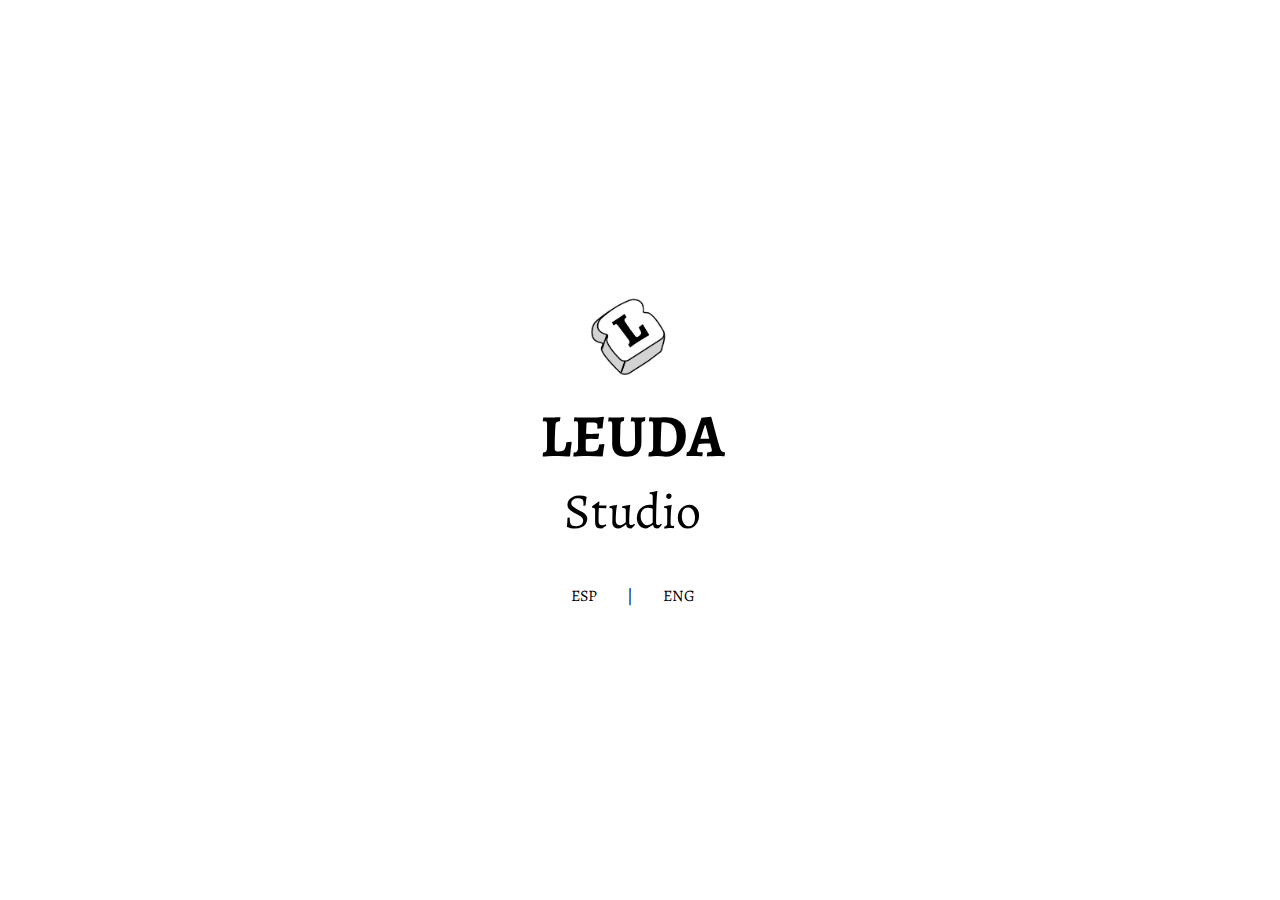
<file: index.html>
<!DOCTYPE html>
<html lang="en">
  <head>
    <meta charset="UTF-8" />
    <meta name="viewport" content="width=device-width, initial-scale=1.0" />
    <link rel="stylesheet" href="./css/opening.css" />
    <title>Leuda Inicio</title>
  </head>

  <body>
    <div class="container">
      <img
        src="./imagenes/Logo.jpg"
        alt="Centered Image"
        class="centered-image"
      />
      <div class="titles">
        <h1>LEUDA</h1>
        <h2>Studio</h2>
      </div>

      <div class="containerlanguages">
        <a href="#">ESP</a>
        <!-- <a href="./paginas/main_Spa.html">ESP</a> -->
        <p>|</p>
        <a href="#">ENG</a>
        <!--  <a href="./paginas/main_Eng.html">ENG</a> -->
      </div>
    </div>
  </body>
</html>
</file>
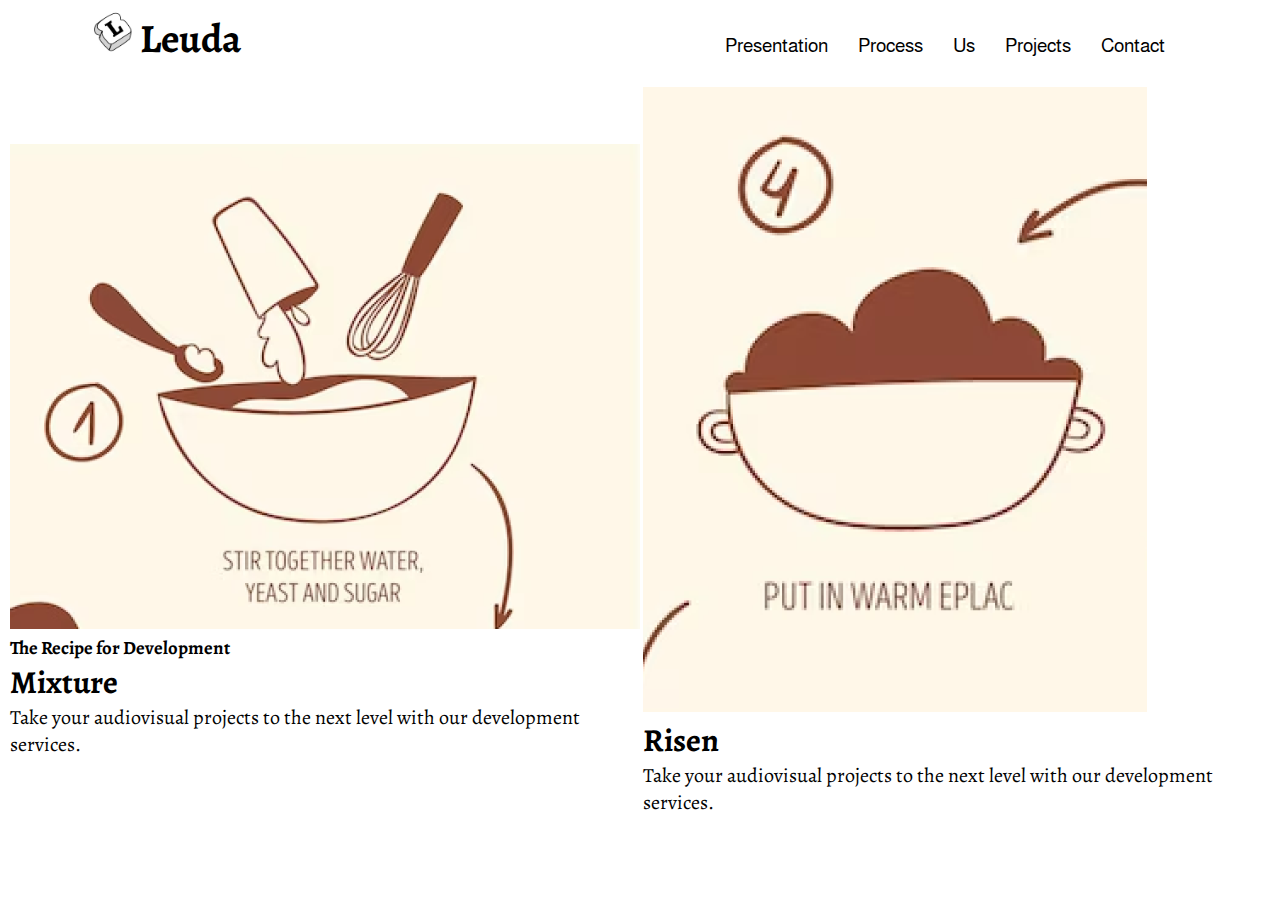
<file: paginas/proces.html>
<!DOCTYPE html>
<html lang="en">

<head>
    <meta charset="UTF-8">
    <meta name="viewport" content="width=device-width, initial-scale=1.0">
    <link rel="stylesheet" href="../css/main.css">
    <title>Leuda Inicio</title>
</head>

<body class="body-main">
      <!--Encabezado-->
      <nav class="navigation-content">
    <div id="head">
        <a href="#" title="Go Home" id="logo"><img src="../imagenes/Logo.jpg" alt="Logo"></a>
        <h1><a href="#" title="Go Home">Leuda</a></h1>
      </div>

      <div id="navigation">
        <ul>
            <li><a href="">Presentation</a></li>
            <li><a href="" >Process</a></li>
            <li><a href="" >Us</a></li>
            <li><a href="" >Projects</a></li>
            <li><a href="">Contact</a></li>
        </ul>
      </div>
    </nav>
        <!--Cuerpo-->
    <div class="section">
      
        <!--1er bloque-->
        <div id="1ro">
          <div class="block">
            <img src="../imagenes/mezcla.png "
            alt="Centered Image" class="centered-image">
            <h3>The Recipe for Development</h3>
          <h1>Mixture</h1>
          <p>
            Take your audiovisual projects to the next level with our development services.
          </p>
        </div>
      </div>

        <!--2do bloque-->
        <div id="2do">
          <div class="block">
            <img src="../imagenes/leudado.png "
            alt="Centered Image" class="centered-image">
          <h1>Risen</h1>
          <p>Take your audiovisual projects to the next level with our development services.</p>
        </div>
      </div>
        <!--3er bloque-->
        
      </div>

    </div>
</body>

</html>
</file>
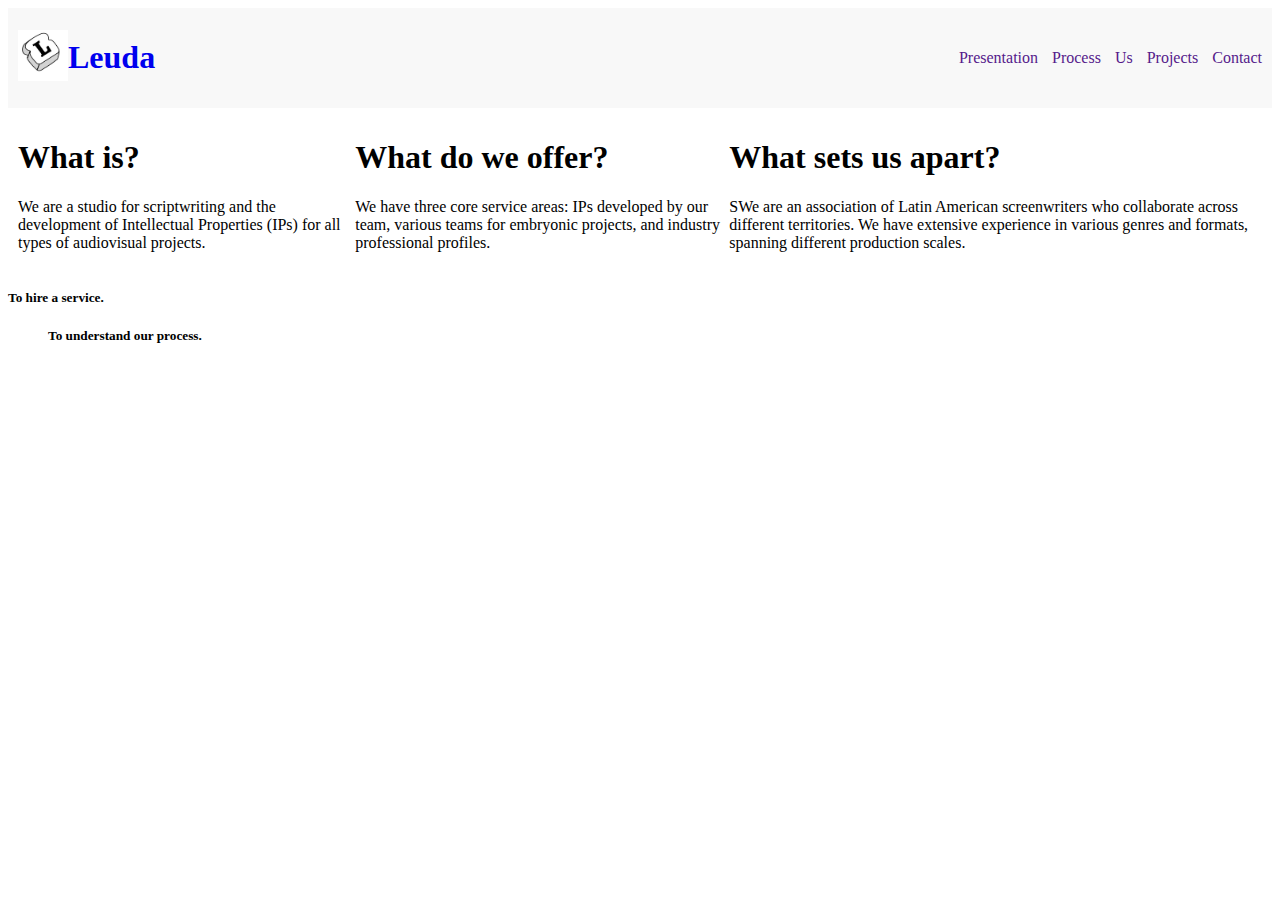
<file: Leuda/paginas/main_Eng.html>
<!DOCTYPE html>
<html lang="en">

<head>
    <meta charset="UTF-8">
    <meta name="viewport" content="width=device-width, initial-scale=1.0">
    <link rel="stylesheet" href="../css/main.css">
    <title>Leuda Main</title>
</head>

<body class="body-main">
      <!--Encabezado-->
      <nav class="navigation-content">
    <div id="head">
        <a href="#" title="Go Home" id="logo"><img src="../imagenes/Logo.jpg" alt="Logo"></a>
        <h1><a href="#" title="Go Home">Leuda</a></h1>
      </div>

      <div id="navigation">
        <ul>
          <li><a href="">Presentation</a></li>
          <li><a href="" >Process</a></li>
          <li><a href="" >Us</a></li>
          <li><a href="" >Projects</a></li>
          <li><a href="">Contact</a></li>
        </ul>
      </div>
    </nav>
        <!--Cuerpo-->
    <div class="section">
      
        <!--1er bloque-->
        <div id="1ro">
          <div class="block">
          <h1>What is?</h1>
          <p>
            We are a studio for scriptwriting and the development of Intellectual Properties (IPs) for all types of audiovisual projects.
          </p>
        </div>
      </div>
        <!--2do bloque-->
        <div id="2do">
          <div class="block">
          <h1>What do we offer?</h1>
          <p>We have three core service areas:
             IPs developed by our team, various teams for embryonic projects, and industry professional profiles.</p>
        </div>
      </div>
        <!--3er bloque-->
        <div id="3ro">
          <div class="block">
          <h1>What sets us apart?</h1>
          <p>
            SWe are an association of Latin American screenwriters who collaborate across different territories.
             We have extensive experience in various genres and formats, spanning different production scales.
          </p>
        </div>
      </div>

    </div>

    <div id="footer">
      <div id="left">
        <h5 href="#">To hire a service.</h5>
      </div>

      <dir id="right">
        <h5 href="#">To understand our process.</h5>
      </dir>
    </div>
</body>

</html>
</file>
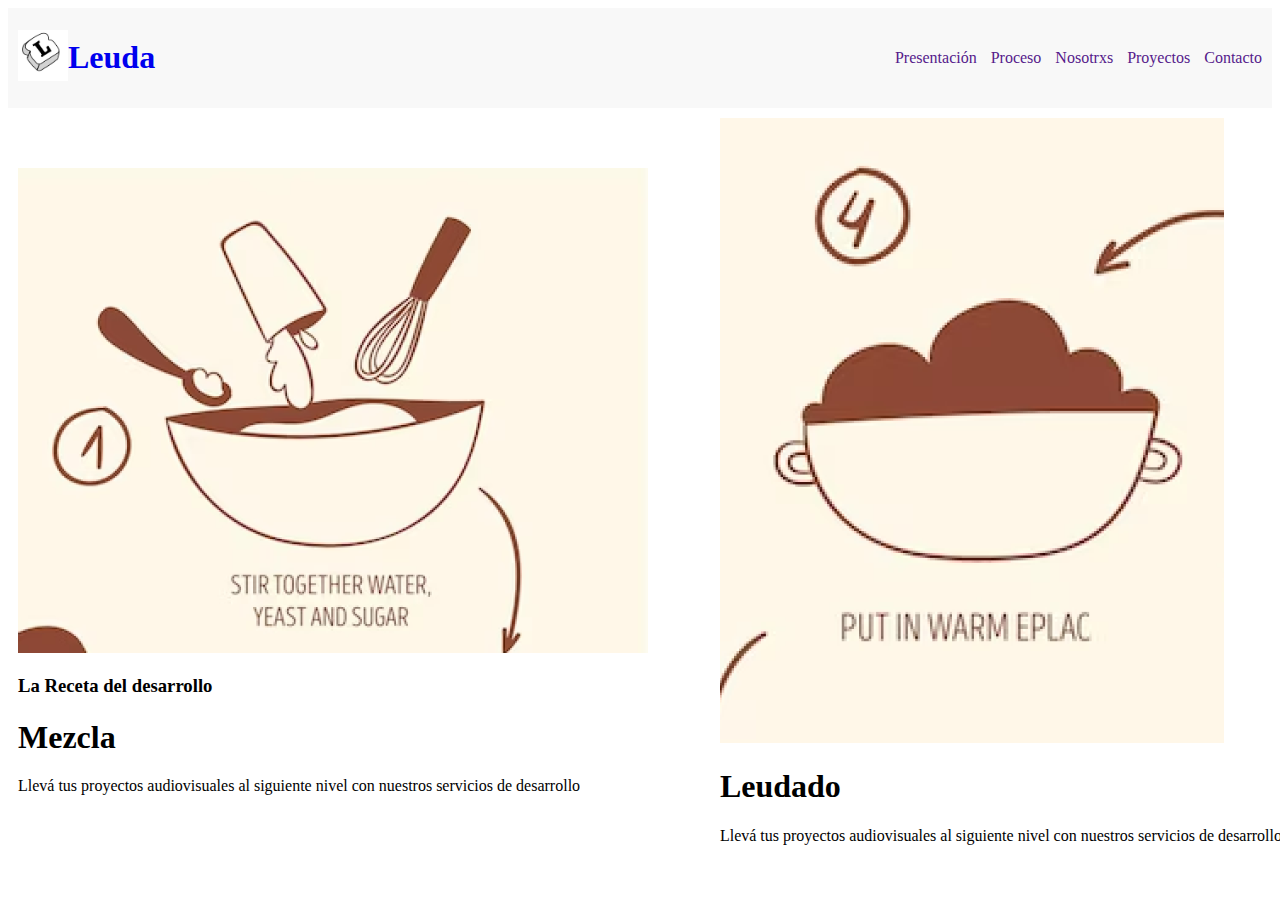
<file: Leuda/paginas/proceso.html>
<!DOCTYPE html>
<html lang="en">

<head>
    <meta charset="UTF-8">
    <meta name="viewport" content="width=device-width, initial-scale=1.0">
    <link rel="stylesheet" href="../css/main.css">
    <title>Leuda Inicio</title>
</head>

<body class="body-main">
      <!--Encabezado-->
      <nav class="navigation-content">
    <div id="head">
        <a href="#" title="Go Home" id="logo"><img src="../imagenes/Logo.jpg" alt="Logo"></a>
        <h1><a href="#" title="Go Home">Leuda</a></h1>
      </div>

      <div id="navigation">
        <ul>
          <li><a href="">Presentación</a></li>
          <li><a href="" >Proceso</a></li>
          <li><a href="" >Nosotrxs</a></li>
          <li><a href="" >Proyectos</a></li>
          <li><a href="">Contacto</a></li>
        </ul>
      </div>
    </nav>
        <!--Cuerpo-->
    <div class="section">
      
        <!--1er bloque-->
        <div id="1ro">
          <div class="block">
            <img src="../imagenes/mezcla.png "
            alt="Centered Image" class="centered-image">
            <h3>La Receta del desarrollo</h3>
          <h1>Mezcla</h1>
          <p>
            Llevá tus proyectos audiovisuales al siguiente nivel con nuestros servicios de desarrollo
          </p>
        </div>
      </div>

        <!--2do bloque-->
        <div id="2do">
          <div class="block">
            <img src="../imagenes/leudado.png "
            alt="Centered Image" class="centered-image">
          <h1>Leudado</h1>
          <p>Llevá tus proyectos audiovisuales al siguiente nivel con nuestros servicios de desarrollo</p>
        </div>
      </div>
        <!--3er bloque-->
        
      </div>

    </div>
</body>

</html>
</file>
<file: css/opening.css>
/* Set a background color or background image for the body */
@import url('https://fonts.googleapis.com/css2?family=Alegreya:wght@400;800&display=swap');

:root {
  /* Colors */
  --white: #ffffff;
  --blue-strong: #021963;
  --color-text: #0000002c;
  --color-p: #000000;
  --contact: rgb(0, 98, 255);

}

*,
*::before,
*::after {
  box-sizing: border-box;
}

* {
  margin: 0;
}

html {
  scrollbar-gutter: stable;
}

/* Set core root defaults */
html:focus-within {
  scroll-behavior: smooth;
}

body {
  font-family: 'Alegreya', serif;
  display: inline-block;
  height: 100vh;
  /* Optional: Make the container full viewport height */
  width: 100%;
}

img {
  max-width: 100px;
}

.container {
  display: flex;
  justify-content: center;
  /* Horizontally center the content */
  align-items: center;
  /* Vertically center the content */
  flex-direction: column;
  overflow-y: hidden;
  height: 100%;

}

.containerlanguages {
  display: flex;
  align-items: center;
  gap: 30px;
  justify-content: center;

}

.titles {
  margin-bottom: 40px;
}

.title {
  font-weight: 800;
}

h1 {
  font-size: 60px;
  padding-top: 0;
  padding-bottom: 0;
}

h2 {
  font-size: 50px;
  font-weight: 200;
  text-align: center;
}

a {
  font-weight: 400;
  text-decoration: none;
  color: #000000;
  text-align: center;
}

a:visited {
  color: #000000;
}
</file>
<file: css/main.css>
@import url('https://fonts.googleapis.com/css2?family=Alegreya:wght@400;800&display=swap');
@import url('https://fonts.googleapis.com/css2?family=Almarai&display=swap');


:root {
    /* Colors */
    --white: #ffffff;
    --blue-strong: #021963;
    --color-text: #0000002c;
    --color-p: #000000;
    --contact: rgb(0, 98, 255);

    a {
        text-decoration: none;
    }

}

*,
*::before,
*::after {
    box-sizing: border-box;
}

* {
    margin: 0;
}

html {
    scrollbar-gutter: stable;
    background-color: var(--white)
}

/* Set core root defaults */
html:focus-within {
    scroll-behavior: smooth;
}


body {
    font-family: 'Alegreya', serif;

}

h2 {
    font-size: 60px;
}

p {
    font-size: 20px;
}

body-main {


    /* Change to your desired background color */
    /* Use background-image:url('your-image-url.jpg'); for a background image */
    background-size: cover;
    background-position: center;
    /* Ensure the body covers the entire viewport height */
    display: flex;
    justify-content: center;
    height: 100vh;
}

.section {
    display: flex;
    justify-content: space-between;
    /* This will space the blocks evenly along the horizontal axis */
    align-items: center;
    /* Optional: Make the container full viewport height */
    width: 100%;
    margin: 10px;
    flex-direction: row;

}


.navigation-content {
    background-color: var(--white);
    width: 100%;
    display: flex;
    justify-content: space-between;
    align-items: last baseline;
    padding: 0 80px;

    @media screen and (max-width: 768px) {
        padding: 0 20px;

    }


}

#head {
    text-align: left;
    display: flex;
    justify-content: center;
    align-items: center;
    margin: 10px;
    /* Add margin to create space between the header and the top edge */

}


h1 a {
    text-decoration: none;
    color: #000000;
    font-size: 40px;

}

h1 a:visited {
    color: #000000;
}

#logo img {
    max-width: 50px;
    /* Adjust the size of the logo */
    /* Add some spacing between the logo and h1 */
}

.title {
    padding-top: 13px;
}

#navigation {
    text-align: right;
    margin: 10px;

    /* Add margin to create space between the navigation and the top edge */
    @media screen and (max-width: 768px) {
        display: none;

    }
}

#navigation ul {
    list-style-type: none;
    padding: 0;
    display: flex;
    gap: 20px;
}

#navigation ul li {
    display: inline;
    margin-right: 10px;
}




#navigation ul li a {
    text-decoration: none;
    color: #000000;
    font-size: 1.2rem;
    font-family: 'Almarai', sans-serif;


}

#navigation ul li a:hover {
    border-bottom: 1px solid black;

}

#navigation ul li a:visited {

    color: #000000;

}



/**** section abuout us *****/


.section-about-us-leuda {
    padding: 0 80px;
    width: 100%;
    height: auto;
    max-width: 1300px;
    margin: 250px auto 160px;
    display: flex;
    justify-content: space-between;
    align-items: center;

    @media screen and (max-width: 768px) {
        flex-direction: column;
        padding: 0 30px;
        margin: 180px auto 80px;
    }

}

.section-about-us-left-leuda {
    width: 60%;
    display: flex;
    justify-content: center;
    flex-direction: column;

    @media screen and (max-width: 768px) {
        width: 100%;
        align-items: center;
        text-align: center;

    }
}

.section-about-us-left-leuda h2 {
    font-size: clamp(3rem, 3vw + 1rem, 6rem);

}





.section-about-us-left-leuda p {
    max-width: 75%;
    margin-top: 40px;
    font-size: 1.5rem;
    color: rgba(0, 0, 0, 0.5);

    @media screen and (max-width: 768px) {
        max-width: 100%;
    }
}


/**** section abuout us *****/


.section-about-us-right-leuda {
    width: 40%;
    display: flex;
    justify-content: center;
    align-items: center;

    @media screen and (max-width: 768px) {
        width: 100%;
        margin-top: 30px;

    }
}

.teclado {
    width: 300px;
    height: 264px;
}

.mezcla {
    width: 315px;
    height: 293px;
}

.leudado {
    width: 315px;
    height: 293px;
    display: flex;
}


.section-about-us-left,
.section-about-us-right {
    width: 50%;
    display: flex;
    justify-content: center;
    align-items: flex-start;
    flex-direction: column;
    padding: 20px;

}

.section-about-us-left {
    background-color: white;
    display: flex;
    justify-content: center;
    align-items: flex-start;
    flex-direction: column;

}

.section-about-us-right {
    background-color: white;
    display: flex;
    justify-content: center;
    align-items: center;
}



/*****offer*****/


.section-offer {
    width: 100%;
    height: auto;
    margin: 160px auto;
    display: flex;
    padding: 0 80px;
    text-align: right;
    max-width: 1300px;

    @media screen and (max-width: 768px) {
        padding: 0 30px;
        margin: 80px auto;

    }

}


.section-offer-left {
    width: 45%;

    @media screen and (max-width: 768px) {
        width: 0%;

    }

}

.section-differences-left,
.section-offer-right {
    width: 55%;

    @media screen and (max-width: 768px) {
        width: 100%;

    }

}

.section-differences-left h2,
.section-offer-right h2 {
    font-size: clamp(3rem, 3vw + 1rem, 6rem);

    @media screen and (max-width: 768px) {
        text-align: center;

    }
}

.section-differences-left p,
.section-offer-right p {
    margin-top: 40px;
    font-size: 1.5rem;
    color: rgba(0, 0, 0, 0.5);

    @media screen and (max-width: 768px) {
        text-align: center;

    }


}







/*****differences*****/


.section-differences {
    width: 100%;
    height: auto;
    margin: 160px auto;
    display: flex;
    padding: 0 80px;
    text-align: left;
    max-width: 1300px;

    @media screen and (max-width: 768px) {
        padding: 0 30px;
        margin: 80px auto;

    }

}







/*****footer*****/

.section-footer {
    width: 100%;
    display: flex;
    max-width: 1300px;
    margin: 0 auto;
    justify-content: space-between;


    margin: 160px auto;

    padding: 0 80px;


    @media screen and (max-width: 768px) {
        padding: 0 30px;
        margin: 80px auto;

    }

    @media screen and (max-width: 475px) {
        flex-direction: column;
        justify-content: center;
        align-items: center;
        gap: 20px;

    }
}

.section-footer-right .section-footer-left {
    width: 100%;
    display: flex;
    justify-content: center;
    align-items: center;
}


.section-footer-right a,
.section-footer-left a {
    font-size: 1.5rem;
    color: #000000;
    font-weight: 700;
    text-decoration: none;
}





/**********************header***************************/
/*******************************************************/
header {
    z-index: 999;
    position: fixed;
    top: 0;
    left: 0;
    width: 100%;
    display: flex;
    justify-content: space-between;
    align-items: last baseline;
    padding: 0 80px;
    transition: 0.6s;
    background-color: transparent;
    color: var(--blue-strong);

    @media screen and (max-width: 1060px) {
        padding: 0 30px;
    }
}




header.sticky {
    box-shadow: 3px 10px 17px -10px rgba(58, 58, 58, 0.233);
    padding: 0 80px;
    background-color: whitesmoke;
    display: flex;
    align-items: last baseline;
    ;

    @media screen and (max-width: 1060px) {
        padding: 0 30px;
    }


}

header a {
    display: flex;
    justify-content: center;
    align-items: center;
    padding: 0;


}

.menu a:hover {
    border-bottom: 1px solid black;

}

header .brand {
    color: var(--color-text);
    font-size: 22px;
    font-weight: 900;
    text-decoration: none;
    font-family: "Consolas", monaco, monospace;
}

.brand img {
    margin-right: 7px;
}

.logo-content {
    display: flex;
    justify-content: center;
    align-items: center;
}

header .menu {
    position: relative;
    display: flex;
    justify-content: center;
    align-items: center;
}

header .menu a {
    text-decoration: none;
    color: #000000;
    font-size: 1.2rem;
    font-family: 'Almarai', sans-serif;
    margin: 0 10px;
    padding: 0 10px;
    transition: 0.3s;
    transition-property: color, background;
    display: flex;
    align-items: center;
}

.menu .button-cv {
    padding: 2px 20px;
    text-decoration: none;
    color: var(--blue-strong);
    font-size: 18px;
    cursor: pointer;
    background: transparent;
    border: 3px solid var(--blue-strong);
    border-radius: 8px;
    transition: 0.3s;
    display: flex;
    justify-content: center;
    align-items: center;
    -webkit-box-shadow: 0px 0px 20px -5px #00243b83;
    -moz-box-shadow: 0px 0px 20px -5px #00243b83;
    box-shadow: 0px 0px 20px -5px #00243b83;
}

.button-cv:hover {
    background-color: var(--blue-strong);
    color: whitesmoke;
}

header .btn {
    color: var(--color-text);
    font-size: 21px;
    cursor: pointer;
    display: none;
}

.fa-circle-arrow-right {
    color: var(--blue-strong);
}



@media (min-width: 1060px) {
    header .menu svg {
        display: none;
    }
}

@media (max-width: 1060px) {
    header .btn {
        display: block;
    }

    header .menu {
        position: fixed;
        background: #ffffff;
        flex-direction: column;
        min-width: 320px;
        height: 100vh;
        top: 0;
        right: -100%;
        padding: 100px 30px;
        transition: 0.5s;
        transition-property: right;
        font-size: 30px;
        box-shadow: 3px 10px 17px -10px rgba(58, 58, 58, 0.897);
    }

    .menu svg {
        margin-bottom: 30px;
    }

    header .menu.active {
        right: 0;

    }

    header .menu .close-btn {
        position: absolute;
        top: 0;
        left: 0;
        margin: 45px;
    }

    header .menu a {
        display: flex;
        justify-content: center;
        align-items: center;
        font-size: 20px;
        margin: 20px;
        padding: 0 15px;
    }
}

@media (max-width: 520px) {
    header .brand {
        font-size: 17px;
    }

    header .btn {
        color: rgb(4, 17, 44);
        font-size: 20px;
        cursor: pointer;
    }
}

@media (max-width: 375px) {
    header .brand {
        font-size: 11px;

    }

}
</file>
<file: Leuda/css/main.css>
:root {
    /* Colors */
    --white: #ffffff;
    --blue-strong: #021963;
    --color-text: #0000002c;
    --color-p: #000000;
    --contact: rgb(0, 98, 255);
    a{text-decoration: none;}
    
  }
  
  
  *:before,
  *:after {
    box-sizing: border-box;
    padding: 0;
    margin: 0;
  }

body-main {

    background-color: #fdfdfd;
    /* Change to your desired background color */
    /* Use background-image:url('your-image-url.jpg'); for a background image */
    background-size: cover;
    background-position: center;
    /* Ensure the body covers the entire viewport height */
    display: flex;
    justify-content: center;
    height: 100vh;
    
}

.section {
    display: flex;
    justify-content: space-between;
    /* This will space the blocks evenly along the horizontal axis */
    align-items: center;
    /* Optional: Make the container full viewport height */
    width: 100%;
    margin: 10px;
    flex-direction: row;
    
}


.navigation-content {
    background-color: rgb(248, 248, 248);
    width: 100%;
    display: flex;
    justify-content: space-between;
    align-items: center;
    
}

#head {
    text-align: left;
    display: flex;
    align-items: center;
    margin: 10px; /* Add margin to create space between the header and the top edge */
}

#logo img {
    max-width: 50px; /* Adjust the size of the logo */
 /* Add some spacing between the logo and h1 */
}

#navigation {
    text-align: right;
    margin: 10px; /* Add margin to create space between the navigation and the top edge */
}

#navigation ul {
    list-style-type: none;
    padding: 0;
}

#navigation ul li {
    display: inline;
    margin-right: 10px;
}

#navigation ul li:last-child {
    margin-right: 0;
}


/**** section abuout us *****/


.section-about-us {
    width: 100%;
    height: 400px;
    display: flex;
}

.section-about-us-left,
.section-about-us-right {
    width: 50%;
    display: flex;
    justify-content: center;
    align-items:flex-start;
    flex-direction: column;
    padding: 20px;
 
}

#1ro, #3ro{
    flex: 1;
    text-align: left;
}




/**** section abuout us *****/


.section-about-us {
    width: 100%;
    height: 600px;
    display: flex;
}

.section-about-us-left,
.section-about-us-right {
    width: 50%;
    display: flex;
    justify-content: center;
    align-items:flex-start;
    flex-direction: column;
    padding: 20px;
 
}

.section-about-us-left {
    background-color: red;
    display: flex;
    justify-content: center;
    align-items:flex-start;
    flex-direction: column;

}
.section-about-us-right {
    background-color: green;
}



/*****offer*****/


.section-offer {
    width: 100%;
    background-color: #021963;
    height: 400px;
    display: flex;
}

.section-offer-left,
.section-offer-right {
    width: 50%;
    display: flex;
    justify-content: center;
    align-items:flex-start;
    flex-direction: column;
    padding: 20px;
}

.section-offer-left {
    background-color: green;
    display: flex;
    justify-content: center;
    align-items:flex-start;
    flex-direction: column;

}
.section-offer-right {
    background-color: red;
}


/*****differences*****/


.section-differences {
    width: 100%;
    background-color: #021963;
    height: 400px;
    display: flex;
}

.section-differences-left,
.section-differences-right {
    width: 50%;
    display: flex;
    justify-content: center;
    align-items:flex-start;
    flex-direction: column;
    padding: 20px;
}

.section-differences-left {
    background-color: red;
    display: flex;
    justify-content: center;
    align-items:flex-start;
    flex-direction: column;

}
.section-differences-right {
    background-color:  green;
}

/*****footer*****/

.section-footer {
    width: 100%;
    background-color: #021963;
    height: 100px;
    display: flex;
}

.section-footer-left,
.section-footer-right {
    width: 50%;
    display: flex;
    justify-content: center;
    align-items:flex-start;
    flex-direction: column;
    padding: 20px;
}

.section-footer-left {
    background-color: green ;
    display: flex;
    justify-content: center;
    align-items:flex-start;
    flex-direction: column;

}

.section-footer-right {
    background-color: red ;
}
</file>
